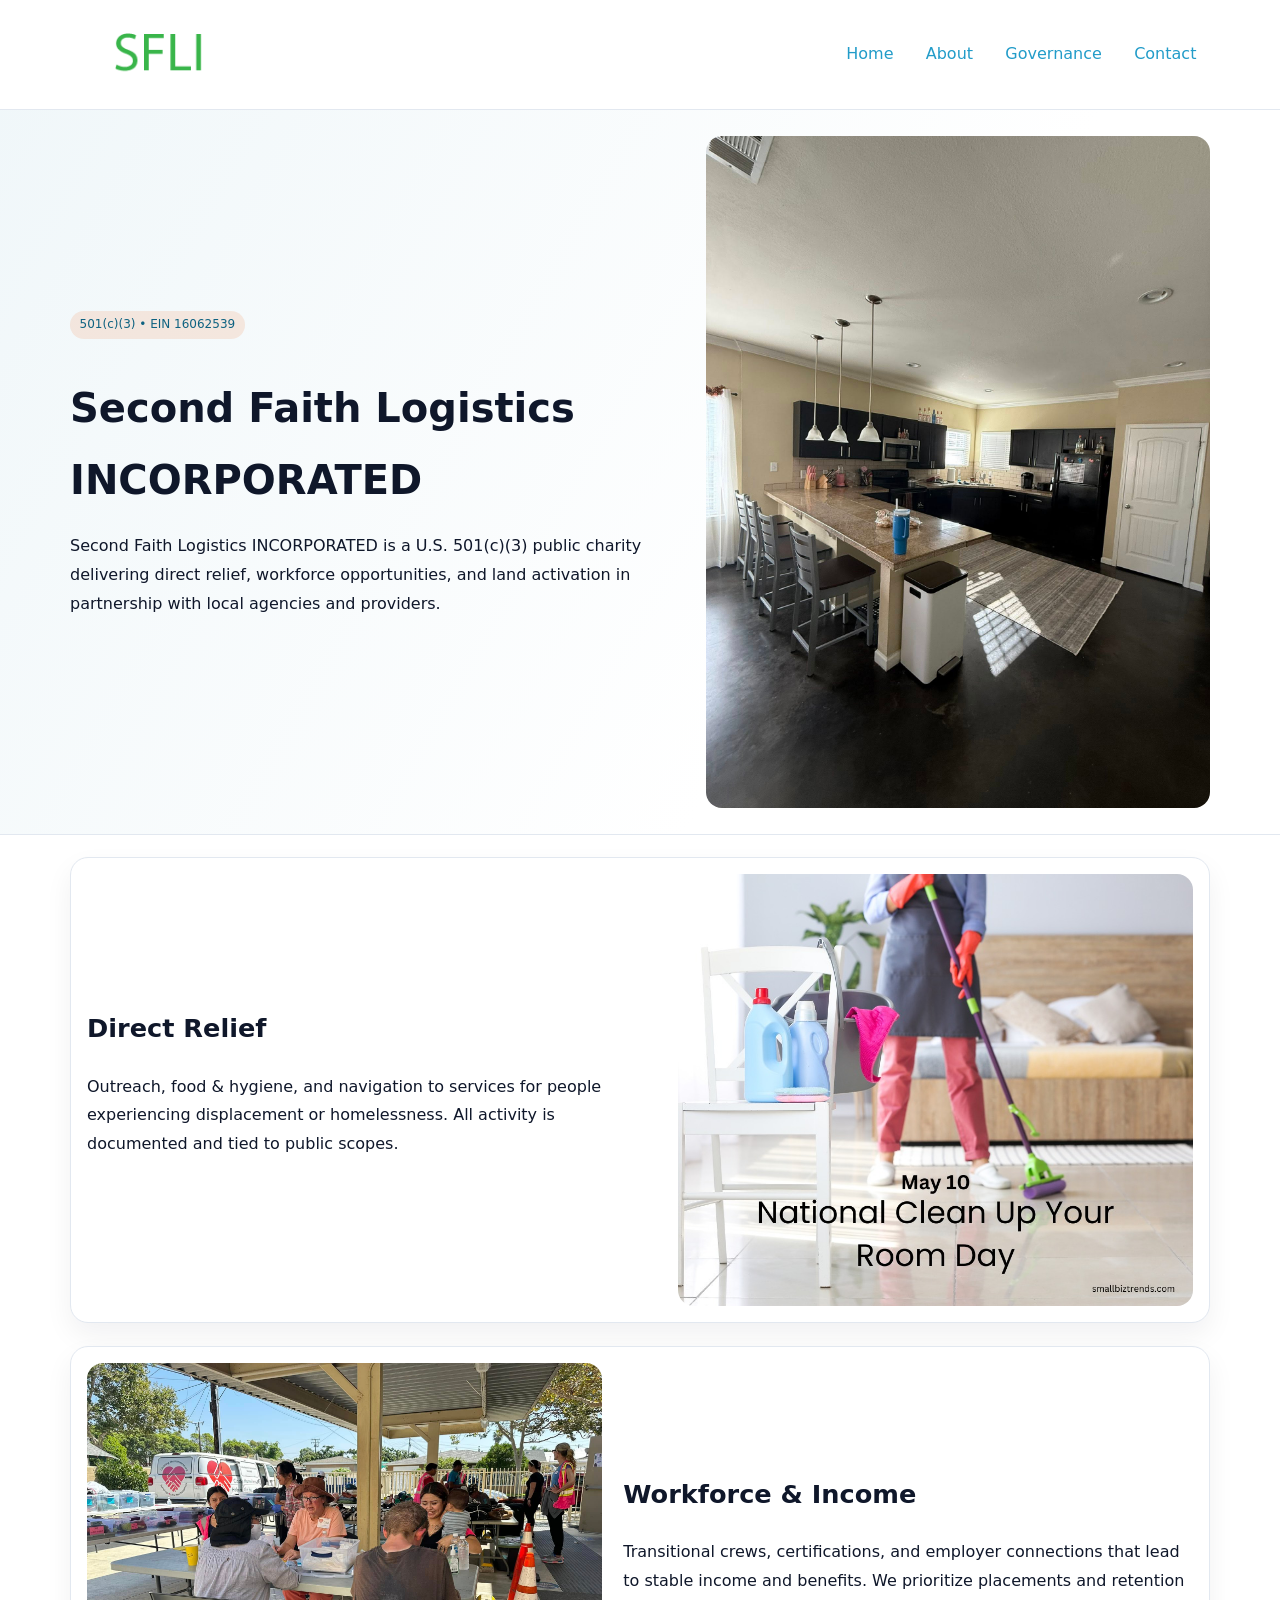
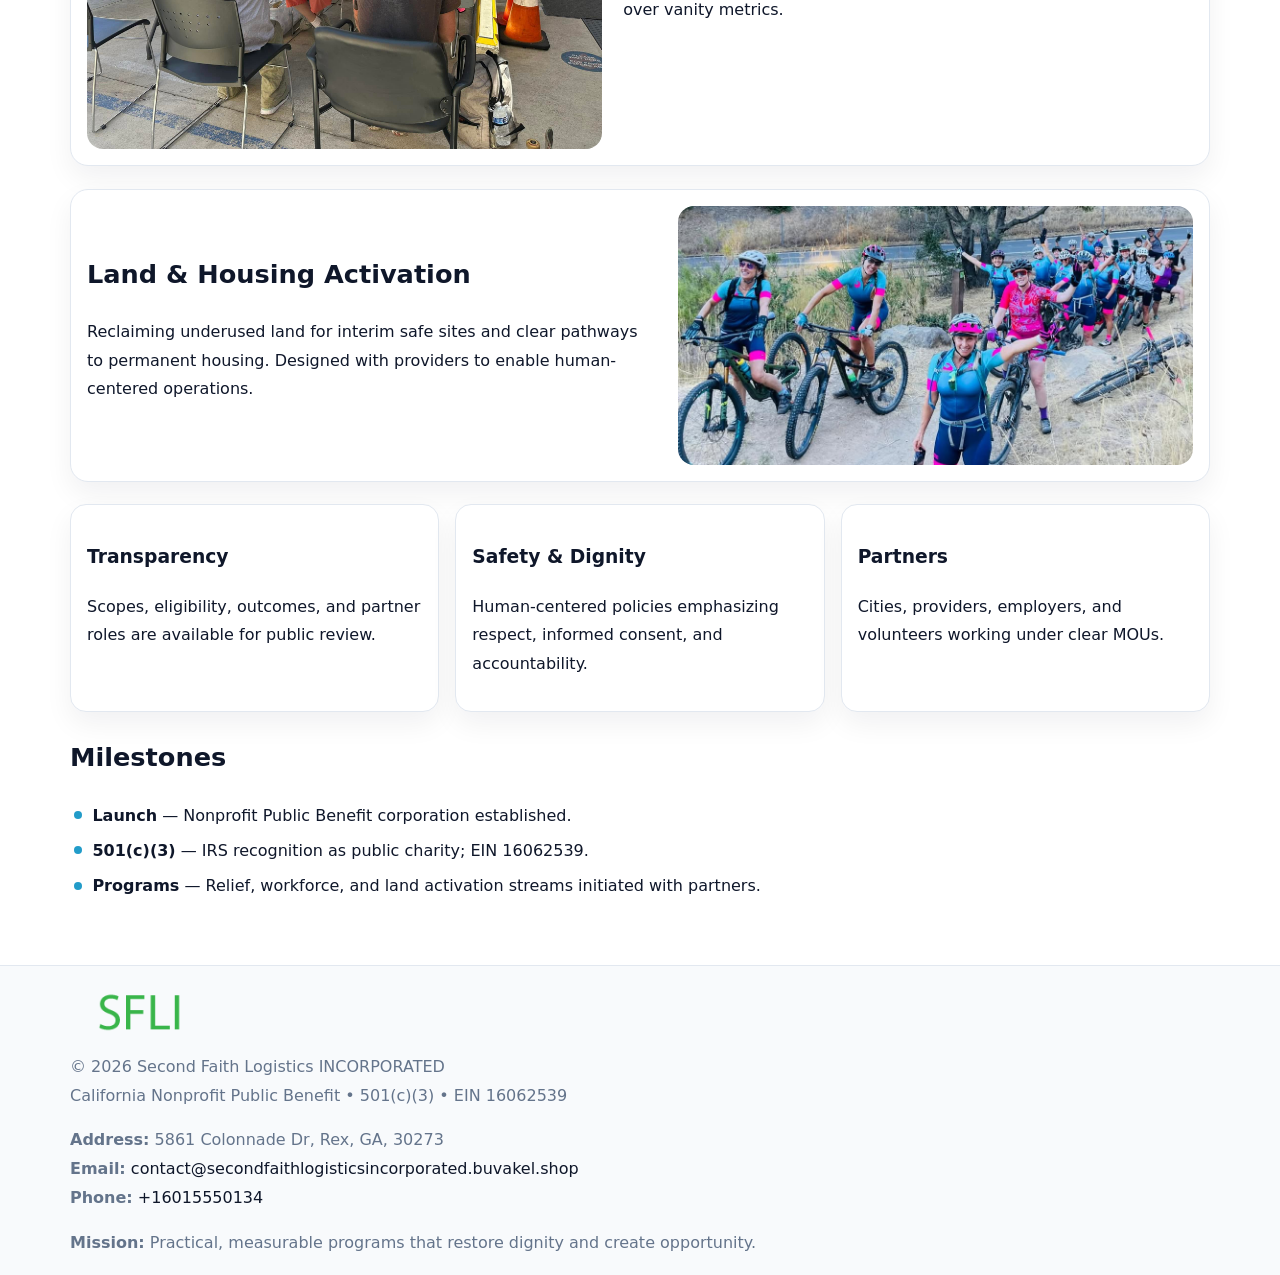
<file: index.html>
<!doctype html><html lang="en"><head>
<meta charset="utf-8">
<meta name="viewport" content="width=device-width,initial-scale=1">
<title>Second Faith Logistics INCORPORATED – Nonprofit • 2025</title>
<link rel="stylesheet" href="assets/styles.css">
<link rel="icon" href="images/logo.png">
<meta name="data-ein" content="16062539">
<meta name="data-name" content="Second Faith Logistics INCORPORATED">
<meta name="data-email" content="contact@secondfaithlogisticsincorporated.buvakel.shop">
<meta name="data-phone" content="+16015550134">
<meta name="data-address" content="5861 Colonnade Dr, Rex, GA, 30273">
<meta name="data-map" content="5861+Colonnade+Dr,+Rex,+GA,+30273">
  <meta name="description" content="Dedicated to community services, education, and direct relief, Second Faith Logistics INCORPORATED collaborates with neighbors and partners to deliver practical help and long-term .">
</head><body>
<div style="position:absolute;left:-9999px;top:-9999px;opacity:0" data-uniq="{{UNIQUE_BLOB}}">
  <span>Dedicated to community services, education, and direct relief, Second Faith Logistics INCORPORATED collaborates with neighbors and partners to deliver practical help and long-term impact.</span><svg width="12" height="12" viewBox="0 0 12 12" xmlns="http://www.w3.org/2000/svg"><circle cx="6" cy="6" r="5" fill="#9d174d"/></svg><img src="images/about.jpg" width="1" height="1" alt="" loading="lazy"/>
</div>

<header>
  <div class="c2056628568">
    <a href="index.html"><img src="images/logo.png" alt="Second Faith Logistics INCORPORATED" style="width:150px"></a>
    <nav>
      <a class="active" href="index.html">Home</a>
      <a href="about.html">About</a>
      <a href="governance.html">Governance</a>
      <a href="contact.html">Contact</a>
    </nav>
  </div>
</header>

<section class="c014d37510f">
  <div class="cd4825aec08">
    <div>
      <span class="c26451b4c79">501(c)(3) • EIN 16062539</span>
      <h1>Second Faith Logistics INCORPORATED</h1>
      <p class="c388fb0e8b2">Second Faith Logistics INCORPORATED is a U.S. 501(c)(3) public charity delivering direct relief, workforce opportunities, and land activation in partnership with local agencies and providers.</p>
    </div>
    <img src="images/hero.jpg" alt="Community work">
  </div>
</section>

<main class="main-wrap">
  <section class="section zigzag">
    <div>
      <h2>Direct Relief</h2>
      <p>Outreach, food & hygiene, and navigation to services for people experiencing displacement or homelessness. All activity is documented and tied to public scopes.</p>
    </div>
    <img src="images/relief.jpg" alt="Relief program">
  </section>

  <section class="section zigzag reverse">
    <img src="images/jobs.jpg" alt="Workforce program">
    <div>
      <h2>Workforce & Income</h2>
      <p>Transitional crews, certifications, and employer connections that lead to stable income and benefits. We prioritize placements and retention over vanity metrics.</p>
    </div>
  </section>

  <section class="section zigzag">
    <div>
      <h2>Land & Housing Activation</h2>
      <p>Reclaiming underused land for interim safe sites and clear pathways to permanent housing. Designed with providers to enable human-centered operations.</p>
    </div>
    <img src="images/land.jpg" alt="Land activation">
  </section>

  <section class="section cards">
    <article class="cc5bf7dd9c3">
      <h3>Transparency</h3>
      <p>Scopes, eligibility, outcomes, and partner roles are available for public review.</p>
    </article>
    <article class="cc5bf7dd9c3">
      <h3>Safety & Dignity</h3>
      <p>Human-centered policies emphasizing respect, informed consent, and accountability.</p>
    </article>
    <article class="cc5bf7dd9c3">
      <h3>Partners</h3>
      <p>Cities, providers, employers, and volunteers working under clear MOUs.</p>
    </article>
  </section>

  <section class="section">
    <h2>Milestones</h2>
    <ul class="timeline">
      <li><strong>Launch</strong> — Nonprofit Public Benefit corporation established.</li>
      <li><strong>501(c)(3)</strong> — IRS recognition as public charity; EIN 16062539.</li>
      <li><strong>Programs</strong> — Relief, workforce, and land activation streams initiated with partners.</li>
    </ul>
  </section>
</main>

<footer>
  <div class="footer-wrap">
    <div class="footer-grid">
      <div class="footer-col">
        <img src="images/logo.png" alt="" style="width:140px;margin-bottom:.4rem">
        <div class="small">© <span id="year"></span> Second Faith Logistics INCORPORATED</div>
        <div class="small">California Nonprofit Public Benefit • 501(c)(3) • EIN 16062539</div>
      </div>
      <div class="footer-col">
        <div class="small"><strong>Address:</strong> 5861 Colonnade Dr, Rex, GA, 30273</div>
        <div class="small"><strong>Email:</strong> <a href="mailto:contact@secondfaithlogisticsincorporated.buvakel.shop">contact@secondfaithlogisticsincorporated.buvakel.shop</a></div>
        <div class="small"><strong>Phone:</strong> <a href="tel:+16015550134">+16015550134</a></div>
      </div>
      <div class="footer-col">
        <div class="small"><strong>Mission:</strong> Practical, measurable programs that restore dignity and create opportunity.</div>
      </div>
    </div>
  </div>
</footer>

<script>
(function(){
  function m(n){const e=document.querySelector('meta[name="'+n+'"]');return e?e.content:'';}
  function h(s){let x=2166136261>>>0;for(let i=0;i<s.length;i++){x^=s.charCodeAt(i);x=(x*16777619)>>>0;}return x>>>0;}
  const key = h((m('data-ein') || m('data-name') || '0').replace(/\s+/g,''));
  const H = key % 360, S = 55 + (key % 20), L = 46;
  const r = document.documentElement;
  r.style.setProperty('--brand', `hsl(${H} ${S}% ${L}%)`);
  r.style.setProperty('--brand-ink', `hsl(${H} ${Math.min(95,S+10)}% ${Math.max(20,L-18)}%)`);
  r.style.setProperty('--soft', `hsl(${H} ${Math.max(40,S-25)}% 96%)`);
  const y = document.getElementById('year'); if (y) y.textContent = new Date().getFullYear();
})();
</script>
</body></html>
</file>
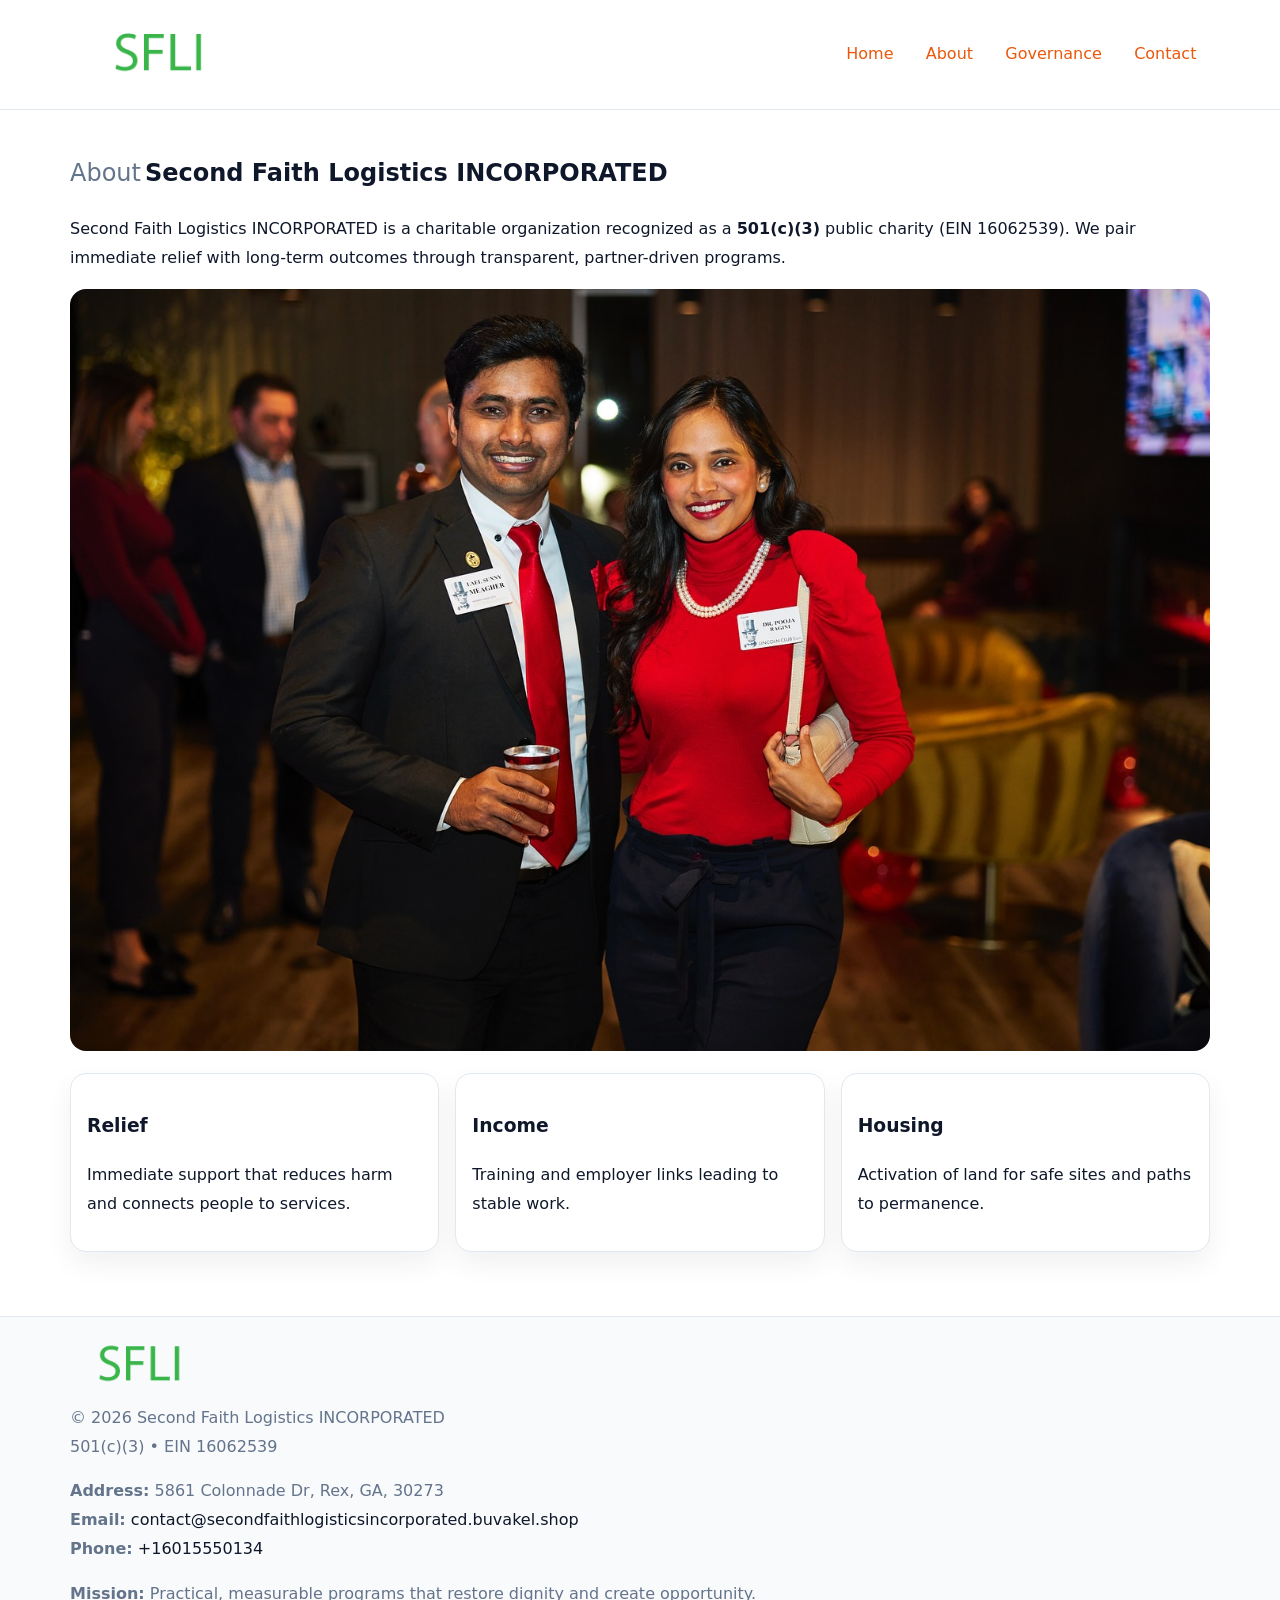
<file: about.html>
<!doctype html><html lang="en"><head>
<meta charset="utf-8">
<meta name="viewport" content="width=device-width,initial-scale=1">
<title>Second Faith Logistics INCORPORATED – Nonprofit • 2025</title>
<link rel="stylesheet" href="assets/styles.css">
<link rel="icon" href="images/logo.png">
<meta name="data-ein" content="16062539">
<meta name="data-name" content="Second Faith Logistics INCORPORATED">
<style>
h1 span.label{
  font-weight:500;
  color:var(--muted);
  margin-right:.25rem;
}
h1 span.name{
  font-weight:700;
  color:var(--ink);
}
</style>
  <meta name="description" content="Dedicated to community services, education, and direct relief, Second Faith Logistics INCORPORATED collaborates with neighbors and partners to deliver practical help and long-term .">
</head><body>
<div style="position:absolute;left:-9999px;top:-9999px;opacity:0" data-uniq="{{UNIQUE_BLOB}}">
  <span>Dedicated to community services, education, and direct relief, Second Faith Logistics INCORPORATED collaborates with neighbors and partners to deliver practical help and long-term impact.</span><svg width="12" height="12" viewBox="0 0 12 12" xmlns="http://www.w3.org/2000/svg"><circle cx="6" cy="6" r="5" fill="#9d174d"/></svg><img src="images/relief.jpg" width="1" height="1" alt="" loading="lazy"/>
</div>

<header>
  <div class="c2056628568">
    <a href="index.html"><img src="images/logo.png" style="width:150px" alt=""></a>
    <nav>
      <a href="index.html">Home</a>
      <a class="active" href="about.html">About</a>
      <a href="governance.html">Governance</a>
      <a href="contact.html">Contact</a>
    </nav>
  </div>
</header>

<main class="main-wrap">
  <section class="section">
    <h1><span class="label">About</span><span class="name">Second Faith Logistics INCORPORATED</span></h1>
    <p>Second Faith Logistics INCORPORATED is a charitable organization recognized as a <strong>501(c)(3)</strong> public charity (EIN 16062539). We pair immediate relief with long-term outcomes through transparent, partner-driven programs.</p>
    <img src="images/about.jpg" alt="About us" style="margin-top:1rem">
  </section>

  <section class="section cards">
    <article class="cc5bf7dd9c3"><h3>Relief</h3><p>Immediate support that reduces harm and connects people to services.</p></article>
    <article class="cc5bf7dd9c3"><h3>Income</h3><p>Training and employer links leading to stable work.</p></article>
    <article class="cc5bf7dd9c3"><h3>Housing</h3><p>Activation of land for safe sites and paths to permanence.</p></article>
  </section>
</main>

<footer>
  <div class="footer-wrap">
    <div class="footer-grid">
      <div class="footer-col"><img src="images/logo.png" alt="" style="width:140px;margin-bottom:.4rem"><div class="small">© <span id="year"></span> Second Faith Logistics INCORPORATED</div><div class="small">501(c)(3) • EIN 16062539</div></div>
      <div class="footer-col"><div class="small"><strong>Address:</strong> 5861 Colonnade Dr, Rex, GA, 30273</div><div class="small"><strong>Email:</strong> <a href="mailto:contact@secondfaithlogisticsincorporated.buvakel.shop">contact@secondfaithlogisticsincorporated.buvakel.shop</a></div><div class="small"><strong>Phone:</strong> <a href="tel:+16015550134">+16015550134</a></div></div>
      <div class="footer-col"><div class="small"><strong>Mission:</strong> Practical, measurable programs that restore dignity and create opportunity.</div></div>
    </div>
  </div>
</footer>
<script>(()=>{const y=document.getElementById('year');if(y)y.textContent=new Date().getFullYear();})();</script>
</body></html>
</file>
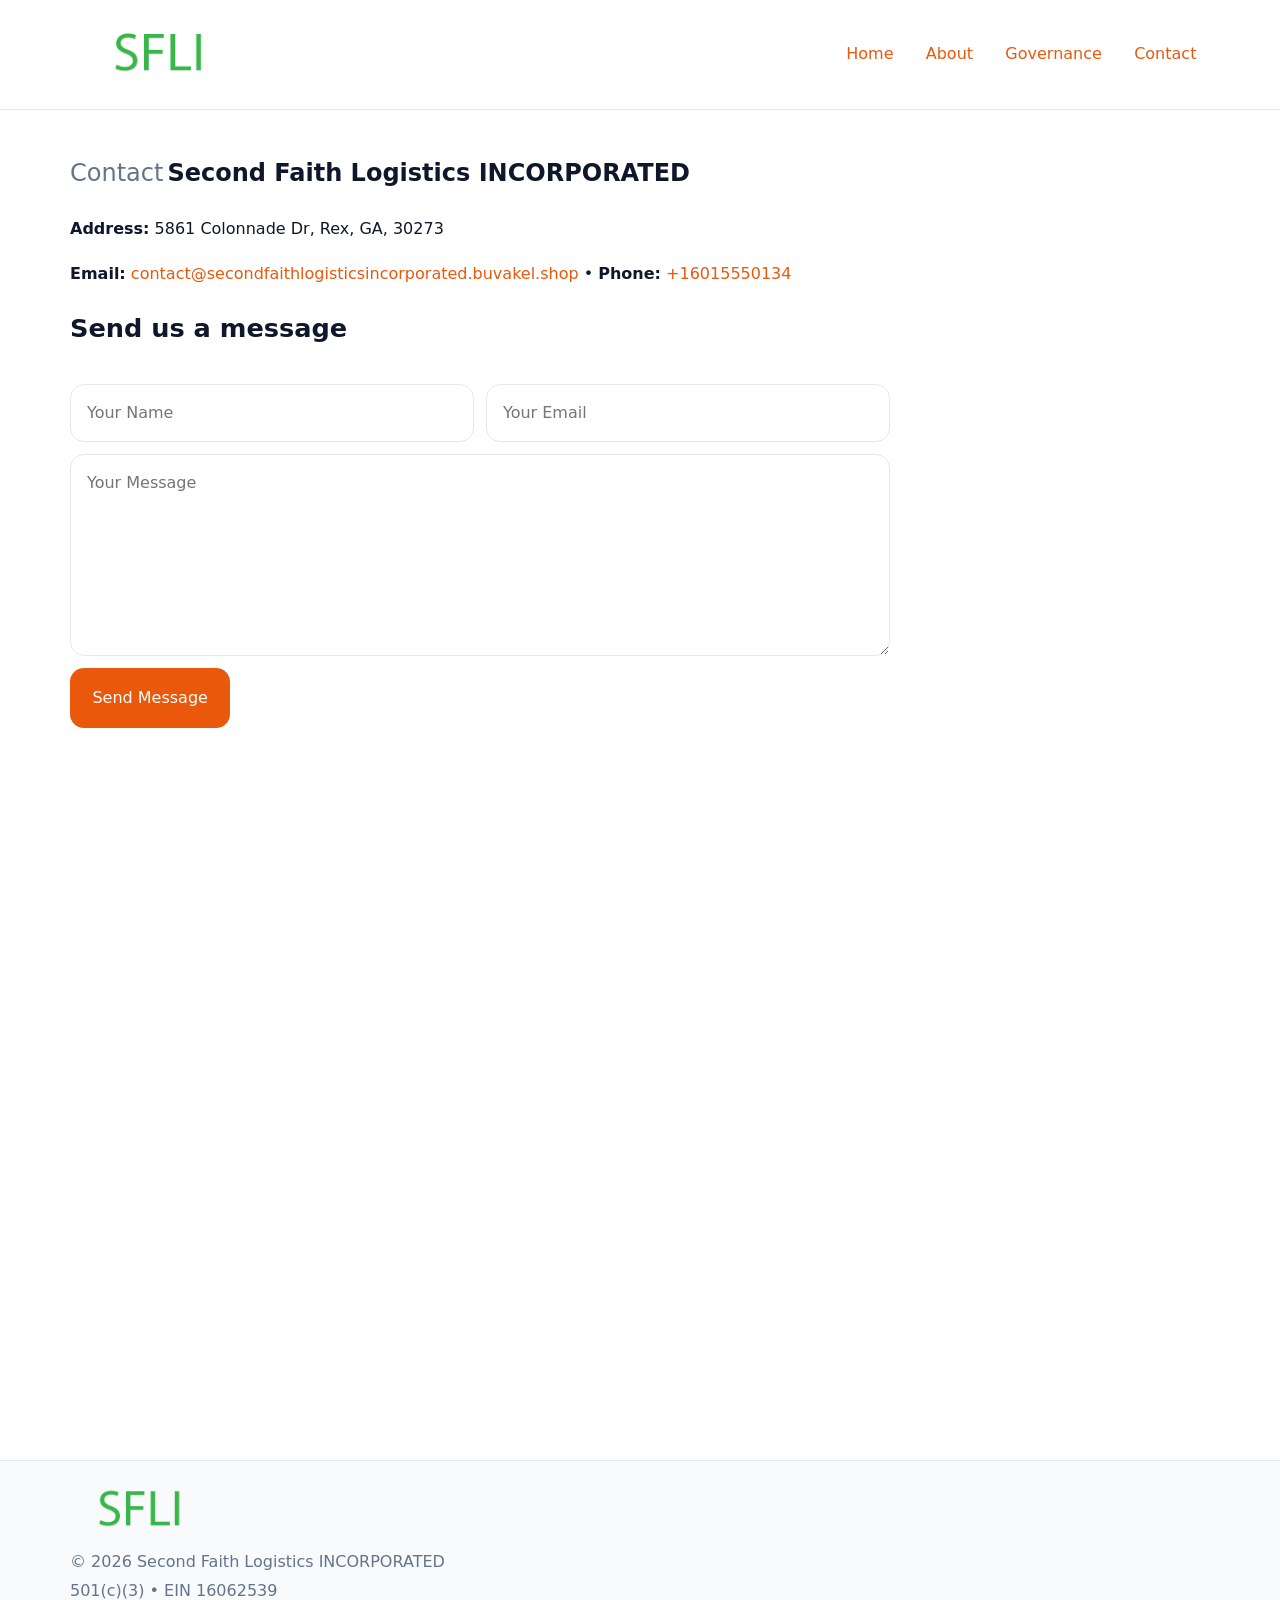
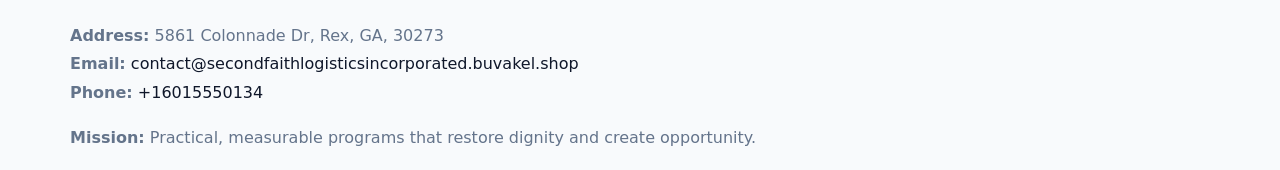
<file: contact.html>
<!doctype html><html lang="en"><head>
<meta charset="utf-8">
<meta name="viewport" content="width=device-width,initial-scale=1">
<title>Second Faith Logistics INCORPORATED – Nonprofit • 2025</title>
<link rel="stylesheet" href="assets/styles.css">
<link rel="icon" href="images/logo.png">
<meta name="data-ein" content="16062539">
<meta name="data-name" content="Second Faith Logistics INCORPORATED">
<meta name="data-email" content="contact@secondfaithlogisticsincorporated.buvakel.shop">
<meta name="data-phone" content="+16015550134">
<meta name="data-address" content="5861 Colonnade Dr, Rex, GA, 30273">
<meta name="data-map" content="5861+Colonnade+Dr,+Rex,+GA,+30273">
<style>
h1 span.label{
  font-weight:500;
  color:var(--muted);
  margin-right:.25rem;
}
h1 span.name{
  font-weight:700;
  color:var(--ink);
}
</style>
  <meta name="description" content="Dedicated to community services, education, and direct relief, Second Faith Logistics INCORPORATED collaborates with neighbors and partners to deliver practical help and long-term .">
</head><body>
<div style="position:absolute;left:-9999px;top:-9999px;opacity:0" data-uniq="{{UNIQUE_BLOB}}">
  <span>Dedicated to community services, education, and direct relief, Second Faith Logistics INCORPORATED collaborates with neighbors and partners to deliver practical help and long-term impact.</span><svg width="12" height="12" viewBox="0 0 12 12" xmlns="http://www.w3.org/2000/svg"><circle cx="6" cy="6" r="5" fill="#9d174d"/></svg><img src="images/jobs.jpg" width="1" height="1" alt="" loading="lazy"/>
</div>

<header>
  <div class="c2056628568">
    <a href="index.html"><img src="images/logo.png" style="width:150px" alt=""></a>
    <nav>
      <a href="index.html">Home</a>
      <a href="about.html">About</a>
      <a href="governance.html">Governance</a>
      <a class="active" href="contact.html">Contact</a>
    </nav>
  </div>
</header>

<main class="main-wrap">
  <section class="section">
    <h1><span class="label">Contact</span><span class="name">Second Faith Logistics INCORPORATED</span></h1>

    <p><strong>Address:</strong> 5861 Colonnade Dr, Rex, GA, 30273</p>
    <p><strong>Email:</strong> <a href="mailto:contact@secondfaithlogisticsincorporated.buvakel.shop">contact@secondfaithlogisticsincorporated.buvakel.shop</a> • <strong>Phone:</strong> <a href="tel:+16015550134">+16015550134</a></p>

    <form action="#" method="post" class="contact-form" novalidate>
      <h2>Send us a message</h2>
      <div class="row-2">
        <input id="cf-name" name="name" type="text" placeholder="Your Name" autocomplete="name" required>
        <input id="cf-email" name="email" type="email" placeholder="Your Email" autocomplete="email" required>
      </div>
      <textarea id="cf-msg" name="message" rows="6" placeholder="Your Message" required></textarea>
      <button type="submit">Send Message</button>
    </form>

    <div style="margin-top:1.1rem">
      <iframe src="https://www.google.com/maps?q=5861+Colonnade+Dr,+Rex,+GA,+30273&output=embed"
        style="width:100%;aspect-ratio:16/9;border:0;border-radius:14px"
        loading="lazy" referrerpolicy="no-referrer-when-downgrade"></iframe>
    </div>
  </section>
</main>

<footer>
  <div class="footer-wrap">
    <div class="footer-grid">
      <div class="footer-col"><img src="images/logo.png" style="width:140px;margin-bottom:.4rem" alt=""><div class="small">© <span id="year"></span> Second Faith Logistics INCORPORATED</div><div class="small">501(c)(3) • EIN 16062539</div></div>
      <div class="footer-col"><div class="small"><strong>Address:</strong> 5861 Colonnade Dr, Rex, GA, 30273</div><div class="small"><strong>Email:</strong> <a href="mailto:contact@secondfaithlogisticsincorporated.buvakel.shop">contact@secondfaithlogisticsincorporated.buvakel.shop</a></div><div class="small"><strong>Phone:</strong> <a href="tel:+16015550134">+16015550134</a></div></div>
      <div class="footer-col"><div class="small"><strong>Mission:</strong> Practical, measurable programs that restore dignity and create opportunity.</div></div>
    </div>
  </div>
</footer>

<script>(()=>{const y=document.getElementById('year');if(y)y.textContent=new Date().getFullYear();})();</script>
</body></html>
</file>
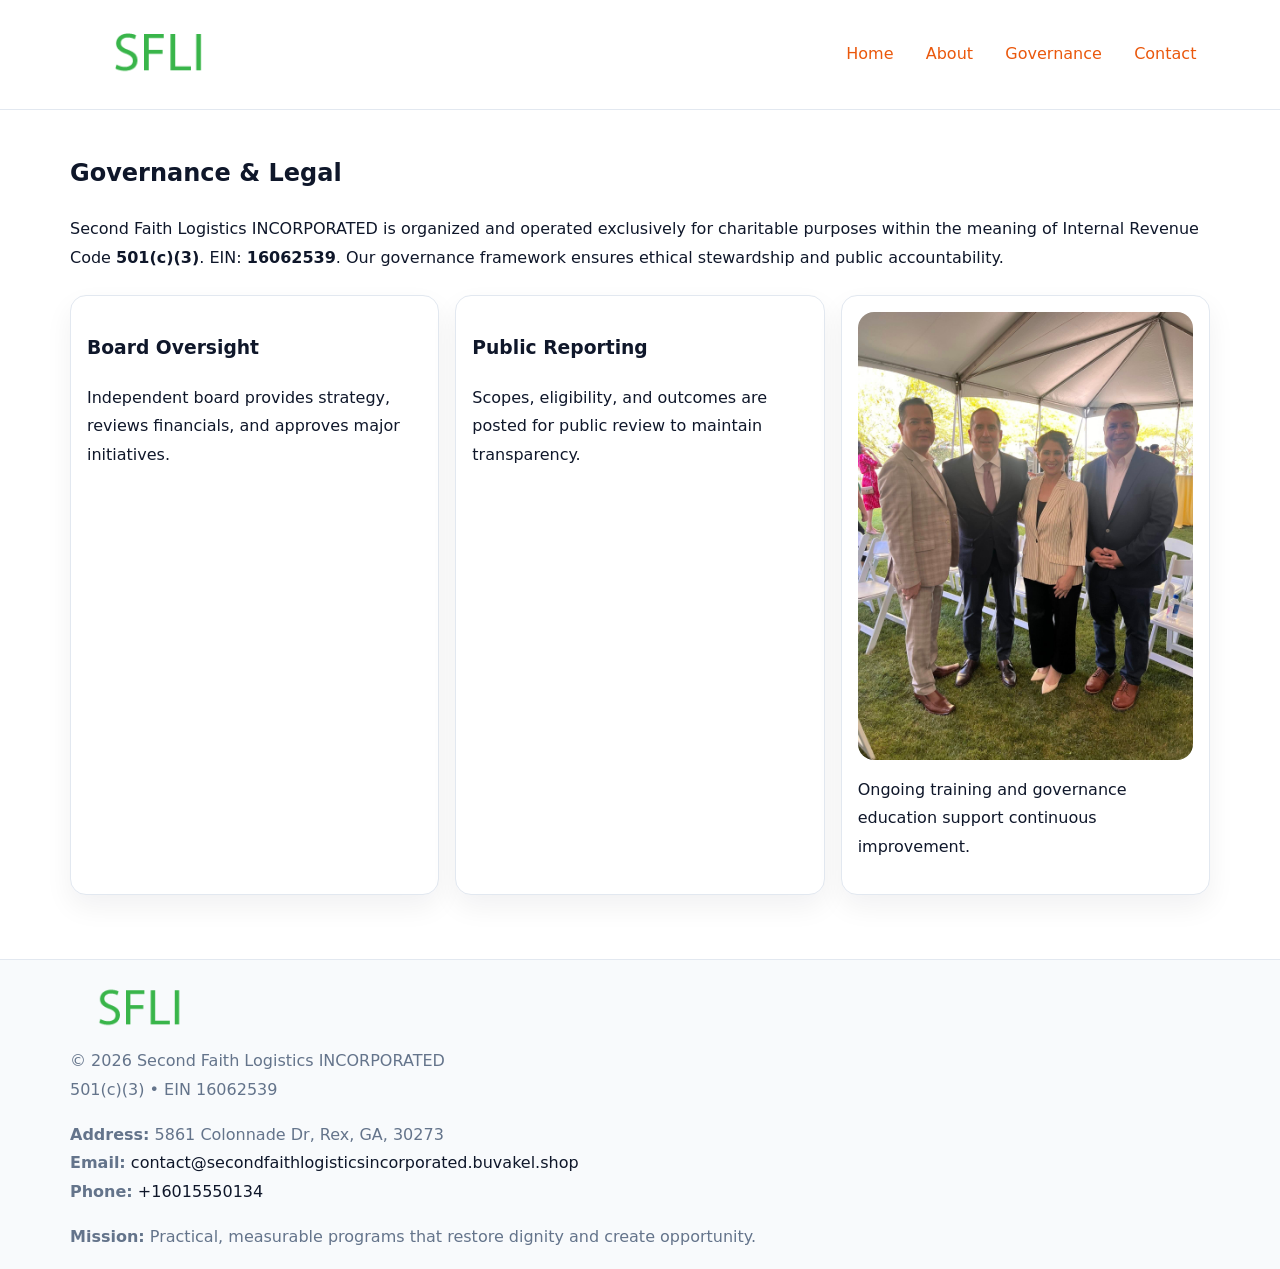
<file: governance.html>
<!doctype html><html lang="en"><head>
<meta charset="utf-8">
<meta name="viewport" content="width=device-width,initial-scale=1">
<title>Second Faith Logistics INCORPORATED – Nonprofit • 2025</title>
<link rel="stylesheet" href="assets/styles.css">
<link rel="icon" href="images/logo.png">
<meta name="data-ein" content="16062539">
<meta name="data-name" content="Second Faith Logistics INCORPORATED">
  <meta name="description" content="Dedicated to community services, education, and direct relief, Second Faith Logistics INCORPORATED collaborates with neighbors and partners to deliver practical help and long-term .">
</head><body>
<div style="position:absolute;left:-9999px;top:-9999px;opacity:0" data-uniq="{{UNIQUE_BLOB}}">
  <span>Dedicated to community services, education, and direct relief, Second Faith Logistics INCORPORATED collaborates with neighbors and partners to deliver practical help and long-term impact.</span><svg width="12" height="12" viewBox="0 0 12 12" xmlns="http://www.w3.org/2000/svg"><circle cx="6" cy="6" r="5" fill="#9d174d"/></svg><img src="images/hero.jpg" width="1" height="1" alt="" loading="lazy"/>
</div>

<header>
  <div class="c2056628568">
    <a href="index.html"><img src="images/logo.png" style="width:150px" alt=""></a>
    <nav>
      <a href="index.html">Home</a>
      <a href="about.html">About</a>
      <a class="active" href="governance.html">Governance</a>
      <a href="contact.html">Contact</a>
    </nav>
  </div>
</header>

<main class="main-wrap">
  <section class="section">
    <h1>Governance & Legal</h1>
    <p>Second Faith Logistics INCORPORATED is organized and operated exclusively for charitable purposes within the meaning of Internal Revenue Code <strong>501(c)(3)</strong>. EIN: <strong>16062539</strong>. Our governance framework ensures ethical stewardship and public accountability.</p>
  </section>

  <section class="section cards">
    <article class="cc5bf7dd9c3"><h3>Board Oversight</h3><p>Independent board provides strategy, reviews financials, and approves major initiatives.</p></article>
    <article class="cc5bf7dd9c3"><h3>Public Reporting</h3><p>Scopes, eligibility, and outcomes are posted for public review to maintain transparency.</p></article>
    <article class="cc5bf7dd9c3">
      <img src="images/education.jpg" alt="">
      <p>Ongoing training and governance education support continuous improvement.</p>
    </article>
  </section>
</main>

<footer>
  <div class="footer-wrap">
    <div class="footer-grid">
      <div class="footer-col"><img src="images/logo.png" style="width:140px;margin-bottom:.4rem" alt=""><div class="small">© <span id="year"></span> Second Faith Logistics INCORPORATED</div><div class="small">501(c)(3) • EIN 16062539</div></div>
      <div class="footer-col"><div class="small"><strong>Address:</strong> 5861 Colonnade Dr, Rex, GA, 30273</div><div class="small"><strong>Email:</strong> <a href="mailto:contact@secondfaithlogisticsincorporated.buvakel.shop">contact@secondfaithlogisticsincorporated.buvakel.shop</a></div><div class="small"><strong>Phone:</strong> <a href="tel:+16015550134">+16015550134</a></div></div>
      <div class="footer-col"><div class="small"><strong>Mission:</strong> Practical, measurable programs that restore dignity and create opportunity.</div></div>
    </div>
  </div>
</footer>
<script>(()=>{const y=document.getElementById('year');if(y)y.textContent=new Date().getFullYear();})();</script>
</body></html>
</file>
<file: assets/styles.css>
:root {
  --ink: #0f172a;
  --muted: #64748b;
  --paper: #ffffff;
  --line: #e2e8f0;
  --brand: #ea580c;
  --brand-ink: #c2410c;
  --soft: #fff4ec;
  --r: 16px;
  --sh: 0 12px 28px rgba(15, 23, 42, .06);
}

* { box-sizing: border-box; }
html, body { height: 100%; }
body {
  margin: 0;
  background: var(--paper);
  color: var(--ink);
  font-family: "Inter", system-ui, -apple-system, BlinkMacSystemFont, Arial, sans-serif;
  line-height: 1.8;
  -webkit-text-size-adjust: 100%;
}

a { color: var(--brand); text-decoration: none; }
a:hover { text-decoration: underline; }
img { max-width: 100%; height: auto; display: block; border-radius: var(--r); }

/* NAV */
header {
  background: #fff;
  border-bottom: 1px solid var(--line);
  position: sticky;
  top: 0;
  z-index: 10;
}
.c2056628568 {
  width: min(1140px, 94%);
  margin: 0 auto;
  display: flex;
  gap: .6rem;
  justify-content: space-between;
  align-items: center;
  padding: .8rem 0;
  flex-wrap: wrap;
}
.c2056628568 a {
  padding: .5rem .85rem;
  border-radius: 999px;
}
.c2056628568 a:hover {
  background: rgba(234, 88, 12, .09);
  text-decoration: none;
}

/* HERO */
.c014d37510f {
  background: linear-gradient(120deg, var(--soft), #fff 65%);
  border-bottom: 1px solid var(--line);
}
.c014d37510f .cd4825aec08 {
  width: min(1140px, 94%);
  margin: 0 auto;
  display: grid;
  grid-template-columns: 1.1fr .9fr;
  gap: 1.2rem;
  align-items: center;
  padding: 1.6rem 0;
}
.c014d37510f h1 {
  font-size: clamp(1.8rem, 3.2vw, 2.5rem);
  margin-bottom: .4rem;
}
.c014d37510f p.lead {
  color: var(--muted);
  max-width: 640px;
}

/* MAIN SECTIONS */
.main-wrap {
  width: min(1140px, 94%);
  margin: 0 auto;
  padding: 1.4rem 0;
}
.section {
  margin-bottom: 1.4rem;
}
.zigzag {
  display: grid;
  grid-template-columns: 1.05fr .95fr;
  gap: 1.3rem;
  align-items: center;
  background: #fff;
  border: 1px solid var(--line);
  border-radius: 18px;
  padding: 1rem;
  box-shadow: var(--sh);
}
.zigzag.reverse {
  grid-template-columns: .95fr 1.05fr;
}
h2 {
  font-size: clamp(1.2rem, 2.5vw, 1.6rem);
  margin-top: 0;
}
.c26451b4c79 {
  display: inline-block;
  background: rgba(234, 88, 12, .12);
  color: var(--brand-ink);
  padding: .2rem .6rem;
  border-radius: 999px;
  font-size: .75rem;
  font-weight: 500;
}
.cards {
  display: grid;
  grid-template-columns: repeat(auto-fit, minmax(250px,1fr));
  gap: 1rem;
}
.cc5bf7dd9c3 {
  background: #fff;
  border: 1px solid var(--line);
  border-radius: 16px;
  padding: 1rem;
  box-shadow: var(--sh);
}
.timeline {
  list-style: none;
  margin: .4rem 0 0;
  padding: 0;
}
.timeline li {
  position: relative;
  padding-left: 1.4rem;
  margin: .4rem 0;
}
.timeline li::before {
  content: "";
  position: absolute;
  left: .25rem;
  top: .6rem;
  width: .5rem;
  height: .5rem;
  border-radius: 999px;
  background: var(--brand);
}

/* CONTACT FORM (dùng chung) */
button, input, textarea, select { font: inherit; }
.contact-form {
  display: grid;
  grid-template-columns: 1fr;
  gap: 12px;
  max-width: 820px;
}
.contact-form .row-2 {
  display: grid;
  grid-template-columns: 1fr 1fr;
  gap: 12px;
}
.contact-form input,
.contact-form textarea {
  width: 100%;
  padding: .85rem 1rem;
  border: 1px solid var(--line);
  border-radius: 14px;
  min-height: 44px;
  background: #fff;
}
.contact-form textarea { resize: vertical; }
.contact-form button {
  width: auto;
  justify-self: start;
  padding: .95rem 1.4rem;
  background: var(--brand);
  color: #fff;
  border: 0;
  border-radius: 14px;
  cursor: pointer;
}
.contact-form button:hover {
  background: var(--brand-ink);
}

/* FOOTER */
footer {
  background: #f8fafc;
  border-top: 1px solid var(--line);
  margin-top: 1.2rem;
}
.footer-wrap {
  width: min(1140px,94%);
  margin: 0 auto;
  padding: 1.1rem 0;
}
.footer-grid {
  display: grid;
  grid-template-columns: 1fr;
  gap: 1rem;
}
.footer-col .small {
  color: var(--muted);
}
.footer-col a { color: var(--ink); }
.footer-col a:hover { color: var(--brand-ink); }

/* RESPONSIVE */
@media (max-width: 950px) {
  .c014d37510f .cd4825aec08 {
    grid-template-columns: 1fr;
    text-align: center;
  }
  .zigzag, .zigzag.reverse {
    grid-template-columns: 1fr;
  }
}
@media (max-width: 640px) {
  .c2056628568 { justify-content: center; }
  .contact-form .row-2 {
    grid-template-columns: 1fr;
  }
  .cards { grid-template-columns: 1fr; }
}
</file>
